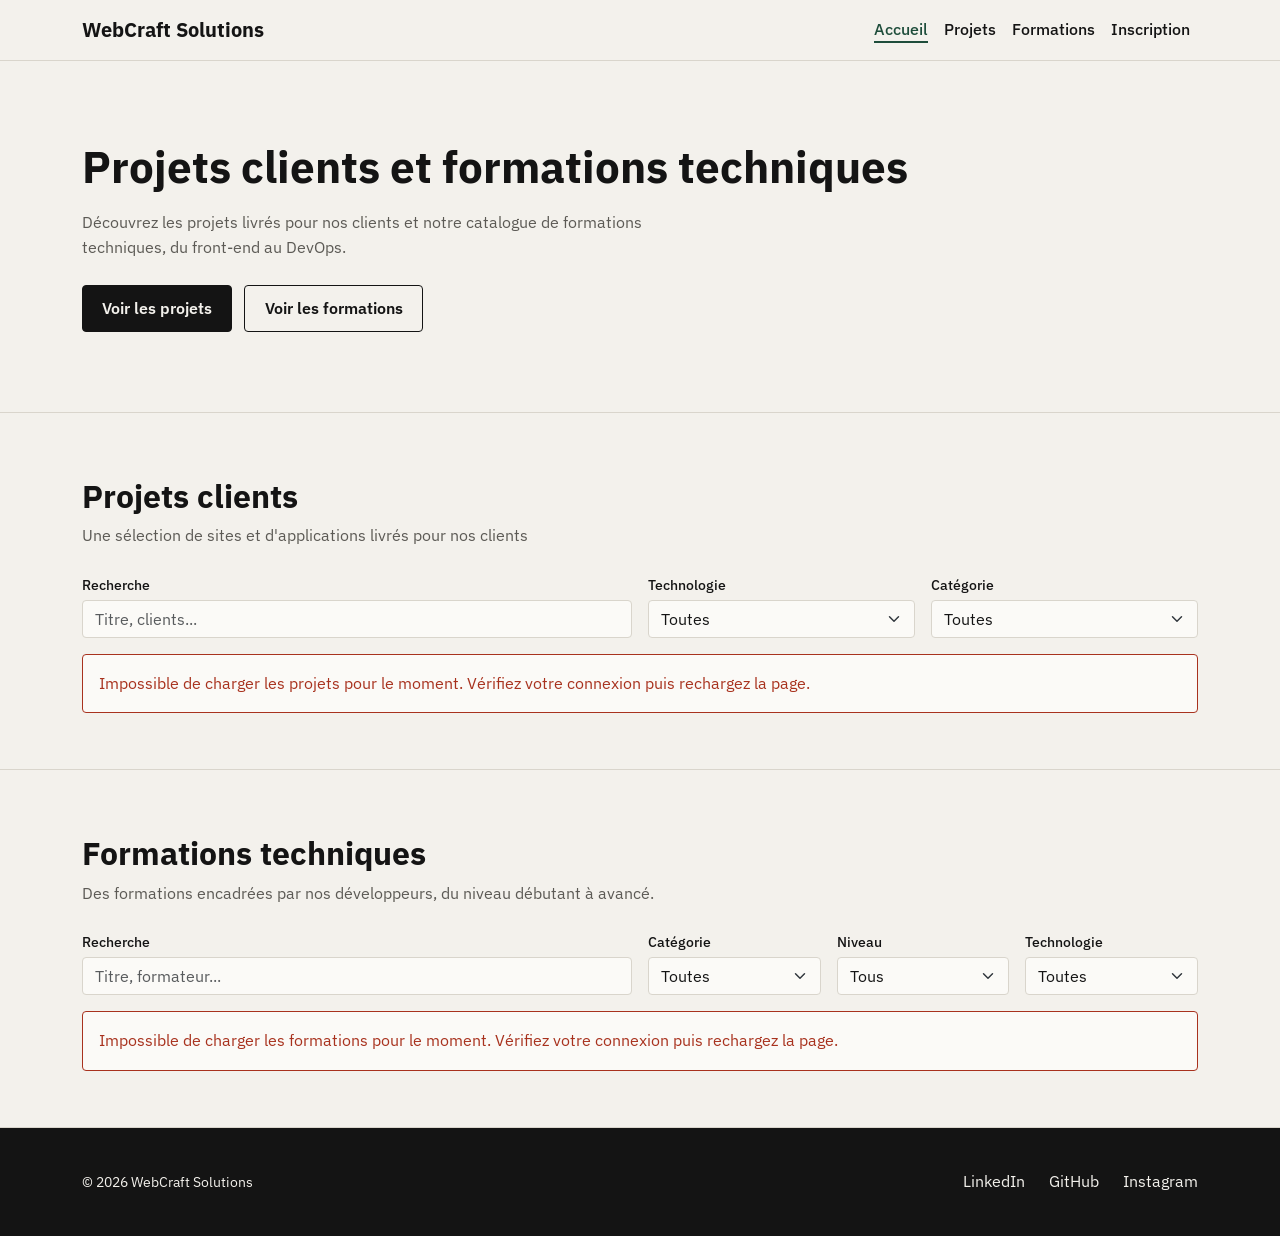
<file: index.html>
<!DOCTYPE html>
<html lang="fr">
<head>
    <meta charset="UTF-8">
    <meta name="viewport" content="width=device-width, initial-scale=1.0">
    <meta name="description" content="WebCraft Solutions : portfolio de projets clients et catalogue de formations techniques">
    <title>WebCraft Solutions | Accueil</title>
    <!-- ========== STYLES ========== -->
    <link rel="stylesheet" href="https://cdn.jsdelivr.net/npm/bootstrap@5.3.3/dist/css/bootstrap.min.css">
    <link rel="stylesheet" href="https://fonts.googleapis.com/css2?family=IBM+Plex+Sans:wght@400;500;600;700&display=swap">
    <link rel="stylesheet" href="css/style.css">
</head>
<body>

    <!-- ========== LIEN D'ÉVITEMENT ========== -->
    <a href="#main" class="skip-link">Aller au contenu</a>

    <!-- ========== HEADER ========== -->
    <header class="site-header sticky-top">
        <nav class="navbar navbar-expand-md" aria-label="Navigation principale">
            <div class="container">
                <a class="navbar-brand logo" href="index.html">WebCraft Solutions</a>

                <button class="navbar-toggler" type="button" data-bs-toggle="collapse" data-bs-target="#main-menu" aria-controls="main-menu" aria-expanded="false" aria-label="Ouvrir le menu">
                    <span class="navbar-toggler-icon"></span>
                </button>

                <div class="collapse navbar-collapse" id="main-menu">
                    <ul class="navbar-nav ms-auto">
                        <li class="nav-item"><a class="nav-link" href="index.html" aria-current="page">Accueil</a></li>
                        <li class="nav-item"><a class="nav-link" href="index.html#projets">Projets</a></li>
                        <li class="nav-item"><a class="nav-link" href="index.html#formations">Formations</a></li>
                        <li class="nav-item"><a class="nav-link" href="inscription.html">Inscription</a></li>
                    </ul>
                </div>
            </div>
        </nav>
    </header>

    <main id="main">

        <!-- ========== HERO ========== -->
        <section class="hero" id="accueil" aria-labelledby="hero-title">
            <div class="container fade-in">
                <h1 class="hero-title" id="hero-title">Projets clients et formations techniques</h1>
                <p class="hero-subtitle">
                    Découvrez les projets livrés pour nos clients et notre catalogue de formations techniques, du front-end au DevOps.
                </p>
                <div class="hero-actions">
                    <a href="#projets" class="btn-ink">Voir les projets</a>
                    <a href="#formations" class="btn-ink btn-ink--outline">Voir les formations</a>
                </div>
            </div>
        </section>

        <!-- ========== SECTION PROJETS ========== -->
        <section class="section" id="projets" aria-labelledby="projets-title">
            <div class="container">
                <div class="section-head">
                    <h2 id="projets-title">Projets clients</h2>
                    <p class="section-intro">Une sélection de sites et d'applications livrés pour nos clients</p>
                </div>

                <div class="filters row g-3">
                    <div class="col-12 col-md-6">
                        <label for="projects-search" class="filter-label">Recherche</label>
                        <input type="search" id="projects-search" class="form-control" placeholder="Titre, clients...">
                    </div>
                    <div class="col-6 col-md-3">
                        <label for="projects-tech" class="filter-label">Technologie</label>
                        <select id="projects-tech" class="form-select">
                            <option value="">Toutes</option>
                        </select>
                    </div>
                    <div class="col-6 col-md-3">
                        <label for="projects-category" class="filter-label">Catégorie</label>
                        <select id="projects-category" class="form-select">
                            <option value="">Toutes</option>
                        </select>
                    </div>
                </div>

                <p class="results-count" id="projects-count" aria-live="polite"></p>

                <div class="loader" id="projects-loader" role="status">
                    <span class="visually-hidden">Chargement des projets...</span>
                </div>
                <p class="api-error" id="projects-error" role="alert" hidden></p>

                <div class="row g-4" id="projects-grid"></div>
            </div>
        </section>

        <!-- ========== SECTION FORMATIONS ========== -->
        <section class="section" id="formations" aria-labelledby="formations-title">
            <div class="container">
                <div class="section-head">
                    <h2 id="formations-title">Formations techniques</h2>
                    <p class="section-intro">Des formations encadrées par nos développeurs, du niveau débutant à avancé.</p>
                </div>

                <div class="filters row g-3">
                    <div class="col-12 col-lg-6">
                        <label for="courses-search" class="filter-label">Recherche</label>
                        <input type="search" id="courses-search" class="form-control" placeholder="Titre, formateur...">
                    </div>
                    <div class="col-12 col-md-4 col-lg-2">
                        <label for="courses-category" class="filter-label">Catégorie</label>
                        <select id="courses-category" class="form-select">
                            <option value="">Toutes</option>
                        </select>
                    </div>
                    <div class="col-12 col-md-4 col-lg-2">
                        <label for="courses-level" class="filter-label">Niveau</label>
                        <select id="courses-level" class="form-select">
                            <option value="">Tous</option>
                        </select>
                    </div>
                    <div class="col-12 col-md-4 col-lg-2">
                        <label for="courses-tech" class="filter-label">Technologie</label>
                        <select id="courses-tech" class="form-select">
                            <option value="">Toutes</option>
                        </select>
                    </div>
                </div>

                <p class="results-count" id="courses-count" aria-live="polite"></p>

                <div class="loader" id="courses-loader" role="status">
                    <span class="visually-hidden">Chargement des formations...</span>
                </div>
                <p class="api-error" id="courses-error" role="alert" hidden></p>

                <div class="row g-4" id="courses-grid"></div>
            </div>
        </section>

    </main>

    <!-- ========== FOOTER ========== -->
    <footer class="site-footer">
        <div class="container footer-inner">
            <p class="footer-copy">&copy; 2026 WebCraft Solutions</p>
            <nav aria-label="Réseaux sociaux">
                <ul class="footer-social">
                    <li><a href="https://www.linkedin.com" target="_blank" rel="noopener" aria-label="LinkedIn (nouvel onglet)">LinkedIn</a></li>
                    <li><a href="https://github.com" target="_blank" rel="noopener" aria-label="GitHub (nouvel onglet)">GitHub</a></li>
                    <li><a href="https://www.instagram.com" target="_blank" rel="noopener" aria-label="Instagram (nouvel onglet)">Instagram</a></li>
                </ul>
            </nav>
        </div>
    </footer>

    <!-- ========== MODALS ========== -->
    <div class="modal fade" id="project-modal" tabindex="-1" role="dialog" aria-labelledby="project-modal-title" aria-hidden="true">
        <div class="modal-dialog modal-dialog-centered modal-dialog-scrollable modal-lg">
            <div class="modal-content">
                <div class="modal-header">
                    <h2 class="modal-title" id="project-modal-title">Projet</h2>
                    <button type="button" class="btn-close" data-bs-dismiss="modal" aria-label="Fermer"></button>
                </div>
                <div class="modal-body" id="project-modal-body"></div>
            </div>
        </div>
    </div>

    <div class="modal fade" id="course-modal" tabindex="-1" role="dialog" aria-labelledby="course-modal-title" aria-hidden="true">
        <div class="modal-dialog modal-dialog-centered modal-dialog-scrollable modal-lg">
            <div class="modal-content">
                <div class="modal-header">
                    <h2 class="modal-title" id="course-modal-title">Formation</h2>
                    <button type="button" class="btn-close" data-bs-dismiss="modal" aria-label="Fermer"></button>
                </div>
                <div class="modal-body" id="course-modal-body"></div>
                <div class="modal-footer">
                    <a href="inscription.html" class="btn-ink" id="course-modal-cta">S'inscrire maintenant</a>
                </div>
            </div>
        </div>
    </div>

    <!-- ========== SCRIPTS ========== -->
    <script src="https://cdn.jsdelivr.net/npm/bootstrap@5.3.3/dist/js/bootstrap.bundle.min.js"></script>

    <script src="js/main.js"></script>
</body>
</html>
</file>
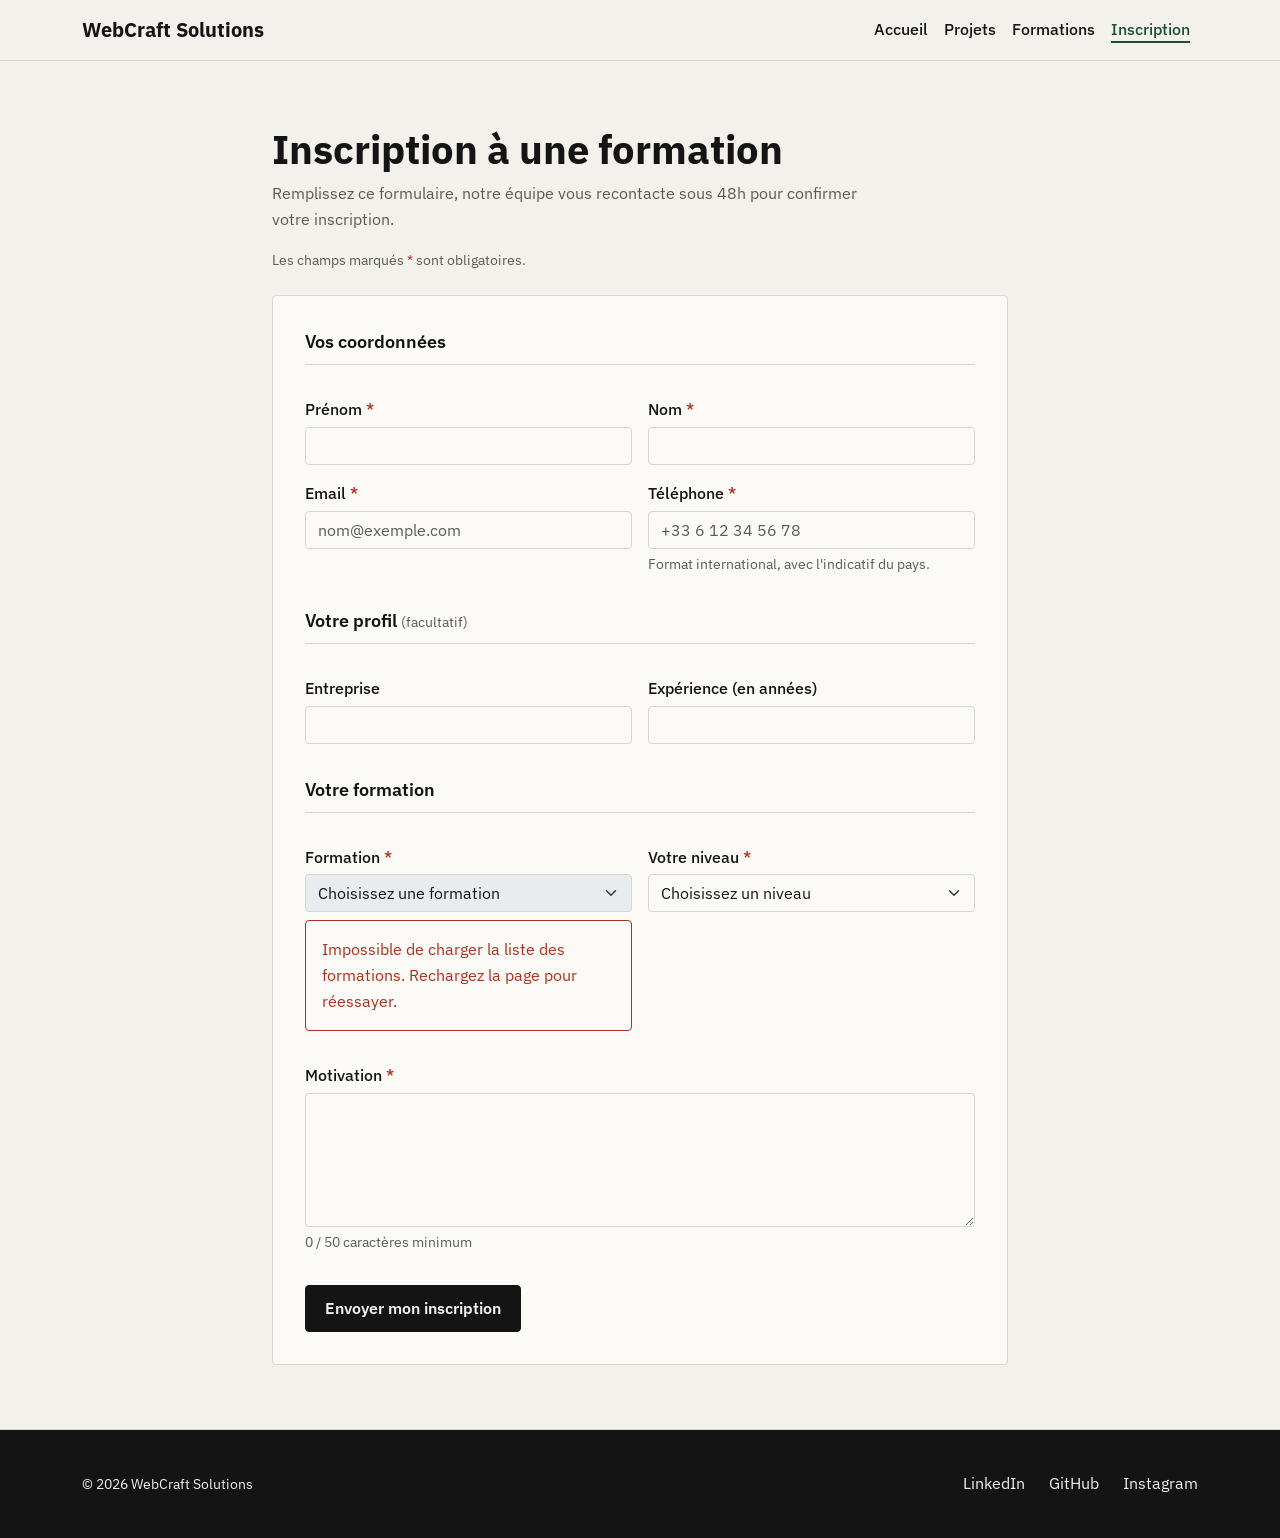
<file: inscription.html>
<!DOCTYPE html>
<html lang="fr">
<head>
    <meta charset="UTF-8">
    <meta name="viewport" content="width=device-width, initial-scale=1.0">
    <meta name="description" content="Inscription à une formation WebCraft Solutions.">
    <title>WebCraft Solutions | Inscription</title>
    <!-- ========== STYLES ========== -->
    <link rel="stylesheet" href="https://cdn.jsdelivr.net/npm/bootstrap@5.3.3/dist/css/bootstrap.min.css">
    <link rel="stylesheet" href="https://fonts.googleapis.com/css2?family=IBM+Plex+Sans:wght@400;500;600;700&display=swap">
    <link rel="stylesheet" href="css/style.css">
</head>
<body>
    <!-- ========== LIEN D'ÉVITEMENT ========== -->
    <a href="#main" class="skip-link">Aller au contenu</a>

    <!-- ========== HEADER ========== -->
    <header class="site-header sticky-top">
        <nav class="navbar navbar-expand-md" aria-label="Navigation principale">
            <div class="container">
                <a class="navbar-brand logo" href="index.html">WebCraft Solutions</a>

                <button class="navbar-toggler" type="button" data-bs-toggle="collapse" data-bs-target="#main-menu" aria-controls="main-menu" aria-expanded="false" aria-label="Ouvrir le menu">
                    <span class="navbar-toggler-icon"></span>
                </button>

                <div class="collapse navbar-collapse" id="main-menu">
                    <ul class="navbar-nav ms-auto">
                        <li class="nav-item"><a class="nav-link" href="index.html">Accueil</a></li>
                        <li class="nav-item"><a class="nav-link" href="index.html#projets">Projets</a></li>
                        <li class="nav-item"><a class="nav-link" href="index.html#formations">Formations</a></li>
                        <li class="nav-item"><a class="nav-link" href="inscription.html" aria-current="page">Inscription</a></li>
                    </ul>
                </div>
            </div>
        </nav>
    </header>

    <main id="main">

        <!-- ========== FORMULAIRE ========== -->
        <section class="section" aria-labelledby="form-title">
            <div class="container form-container">
                <div class="section-head">
                    <h1 id="form-title">Inscription à une formation</h1>
                    <p class="section-intro">Remplissez ce formulaire, notre équipe vous recontacte sous 48h pour confirmer votre inscription.</p>
                    <p class="form-note">Les champs marqués <span class="required" aria-hidden="true">*</span> sont obligatoires.</p>
                </div>

                <form id="signup-form" class="form-panel" novalidate>

                    <fieldset>
                        <legend>Vos coordonnées</legend>
                        <div class="row g-3">
                            <div class="col-12 col-md-6">
                                <label for="firstname" class="form-label">Prénom <span class="required" aria-hidden="true">*</span></label>
                                <input type="text" id="firstname" name="firstname" class="form-control" autocomplete="given-name" required aria-describedby="firstname-error">
                                <div class="invalid-feedback" id="firstname-error"></div>
                            </div>
                            <div class="col-12 col-md-6">
                                <label for="lastname" class="form-label">Nom <span class="required" aria-hidden="true">*</span></label>
                                <input type="text" id="lastname" name="lastname" class="form-control" autocomplete="family-name" required aria-describedby="lastname-error">
                                <div class="invalid-feedback" id="lastname-error"></div>
                            </div>
                            <div class="col-12 col-md-6">
                                <label for="email" class="form-label">Email <span class="required" aria-hidden="true">*</span></label>
                                <input type="email" id="email" name="email" class="form-control" autocomplete="email" placeholder="nom@exemple.com" required aria-describedby="email-error">
                                <div class="invalid-feedback" id="email-error"></div>
                            </div>
                            <div class="col-12 col-md-6">
                                <label for="phone" class="form-label">Téléphone <span class="required" aria-hidden="true">*</span></label>
                                <input type="tel" id="phone" name="phone" class="form-control" autocomplete="tel" placeholder="+33 6 12 34 56 78" required aria-describedby="phone-hint phone-error">
                                <div class="form-text" id="phone-hint">Format international, avec l'indicatif du pays.</div>
                                <div class="invalid-feedback" id="phone-error"></div>
                            </div>
                        </div>
                    </fieldset>

                    <fieldset>
                        <legend>Votre profil <span class="legend-hint">(facultatif)</span></legend>
                        <div class="row g-3">
                            <div class="col-12 col-md-6">
                                <label for="company" class="form-label">Entreprise</label>
                                <input type="text" id="company" name="company" class="form-control" autocomplete="organization">
                            </div>
                            <div class="col-12 col-md-6">
                                <label for="experience" class="form-label">Expérience (en années)</label>
                                <input type="number" id="experience" name="experience" class="form-control" min="0" max="50" step="1" aria-describedby="experience-error">
                                <div class="invalid-feedback" id="experience-error"></div>
                            </div>
                        </div>
                    </fieldset>

                    <fieldset>
                        <legend>Votre formation</legend>
                        <div class="row g-3">
                            <div class="col-12 col-md-6">
                                <label for="course" class="form-label">Formation <span class="required" aria-hidden="true">*</span></label>
                                <select id="course" name="course" class="form-select" required aria-describedby="course-error">
                                    <option value="">Choisissez une formation</option>
                                </select>
                                <div class="invalid-feedback" id="course-error"></div>
                                <div class="loader loader--small" id="course-loader" role="status" hidden>
                                    <span class="visually-hidden">Chargement des formations...</span>
                                </div>
                                <p class="api-error mt-2" id="course-api-error" role="alert" hidden></p>
                            </div>
                            <div class="col-12 col-md-6">
                                <label for="level" class="form-label">Votre niveau <span class="required" aria-hidden="true">*</span></label>
                                <select id="level" name="level" class="form-select" required aria-describedby="level-error">
                                    <option value="">Choisissez un niveau</option>
                                    <option value="Débutant">Débutant</option>
                                    <option value="Intermédiaire">Intermédiaire</option>
                                    <option value="Avancé">Avancé</option>
                                </select>
                                <div class="invalid-feedback" id="level-error"></div>
                            </div>
                            <div class="col-12">
                                <label for="motivation" class="form-label">Motivation <span class="required" aria-hidden="true">*</span></label>
                                <textarea id="motivation" name="motivation" class="form-control" rows="5" required aria-describedby="motivation-count motivation-error"></textarea>
                                <div class="form-text" id="motivation-count">0 / 50 caractères minimum</div>
                                <div class="invalid-feedback" id="motivation-error"></div>
                            </div>
                        </div>
                    </fieldset>

                    <button type="submit" class="btn-ink">Envoyer mon inscription</button>
                </form>
            </div>
        </section>

    </main>

    <!-- ========== FOOTER ========== -->
    <footer class="site-footer">
        <div class="container footer-inner">
            <p class="footer-copy">&copy; 2026 WebCraft Solutions</p>
            <nav aria-label="Réseaux sociaux">
                <ul class="footer-social">
                    <li><a href="https://www.linkedin.com" target="_blank" rel="noopener" aria-label="LinkedIn (nouvel onglet)">LinkedIn</a></li>
                    <li><a href="https://github.com" target="_blank" rel="noopener" aria-label="GitHub (nouvel onglet)">GitHub</a></li>
                    <li><a href="https://www.instagram.com" target="_blank" rel="noopener" aria-label="Instagram (nouvel onglet)">Instagram</a></li>
                </ul>
            </nav>
        </div>
    </footer>

    <!-- ========== MODAL SUCCÈS ========== -->
    <div class="modal fade" id="success-modal" tabindex="-1" role="dialog" aria-labelledby="success-modal-title" aria-hidden="true">
        <div class="modal-dialog modal-dialog-centered">
            <div class="modal-content">
                <div class="modal-header">
                    <h2 class="modal-title" id="success-modal-title">Inscription envoyée</h2>
                    <button type="button" class="btn-close" data-bs-dismiss="modal" aria-label="Fermer"></button>
                </div>
                <div class="modal-body">
                    <p id="success-message"></p>
                </div>
                <div class="modal-footer">
                    <button type="button" class="btn-ink" data-bs-dismiss="modal">Fermer</button>
                </div>
            </div>
        </div>
    </div>

    <!-- ========== SCRIPTS ========== -->
    <script src="https://cdn.jsdelivr.net/npm/bootstrap@5.3.3/dist/js/bootstrap.bundle.min.js"></script>
    <script src="js/main.js"></script>
</body>
</html>
</file>
<file: css/style.css>
/* ---------- 1. Variables ---------- */
:root {
  /* Couleurs */
  --color-paper: #f3f1ec;
  --color-surface: #fbfaf7;
  --color-ink: #141414;
  --color-ink-soft: #5c5a55;
  --color-line: #d9d5cc;
  --color-accent: #1e4d3b;
  --color-accent-soft: #dfe8e2;
  --color-error: #a8321e;
  --color-success: #1e4d3b;

  /* Typographie */
  --font-main: "IBM Plex Sans", Arial, sans-serif;
  --text-xs: 0.8rem;
  --text-sm: 0.85rem;
  --text-md: 0.9rem;

  /* Formes et effets */
  --radius: 4px;
  --touch-size: 44px;
  --border: 1px solid var(--color-line);
  --transition: 0.2s ease;

  /* Bootstrap */
  --bs-body-font-family: var(--font-main);
  --bs-body-color: var(--color-ink);
  --bs-body-bg: var(--color-paper);
  --bs-border-radius: var(--radius);
  --bs-border-color: var(--color-line);
  --bs-link-color-rgb: 30, 77, 59;
  --bs-form-valid-color: var(--color-success);
  --bs-form-valid-border-color: var(--color-success);
  --bs-form-invalid-color: var(--color-error);
  --bs-form-invalid-border-color: var(--color-error);
}

/* ---------- 2. Base ---------- */
html {
  scroll-padding-top: 5rem;
}

body {
  font-family: var(--font-main);
  color: var(--color-ink);
  background-color: var(--color-paper);
  line-height: 1.6;
}

h1, h2, h3 {
  font-weight: 700;
}

a {
  color: var(--color-accent);
  transition: color var(--transition);
}

a:hover {
  color: var(--color-ink);
}

:focus-visible {
  outline: 2px solid var(--color-accent);
  outline-offset: 2px;
}

/* ---------- 3. Boutons ---------- */
.btn-ink {
  display: inline-block;
  padding: 0.6rem 1.2rem;
  font-weight: 600;
  text-decoration: none;
  color: var(--color-paper);
  background-color: var(--color-ink);
  border: 1px solid var(--color-ink);
  border-radius: var(--radius);
  cursor: pointer;
  transition: background-color var(--transition), border-color var(--transition), color var(--transition), transform var(--transition);
}

.btn-ink:hover {
  color: var(--color-paper);
  background-color: var(--color-accent);
  border-color: var(--color-accent);
}

.btn-ink:active {
  background-color: var(--color-ink);
  border-color: var(--color-ink);
  transform: scale(0.97);
}

.btn-ink--outline {
  color: var(--color-ink);
  background-color: transparent;
}

.btn-ink--small {
  align-self: flex-start;
  margin-top: auto;
  min-height: var(--touch-size);
  padding: 0.6rem 1rem;
  font-size: var(--text-md);
}

.btn-ink:disabled {
  color: var(--color-ink-soft);
  border-color: var(--color-line);
  cursor: not-allowed;
}

.btn-ink:disabled:hover {
  background-color: transparent;
}

/* ---------- 4. Accessibilité ---------- */
.skip-link {
  position: absolute;
  top: -100px;
  left: 1rem;
  z-index: 2000;
  padding: 0.5rem 1rem;
  color: var(--color-paper);
  background-color: var(--color-ink);
}

.skip-link:focus {
  top: 1rem;
}

/* ---------- 5. Header / navigation ---------- */
.site-header {
  background-color: var(--color-paper);
  border-bottom: var(--border);
}

.logo {
  font-weight: 700;
  color: var(--color-ink);
}

.navbar-toggler {
  border-color: var(--color-ink);
}

.nav-link {
  display: flex;
  align-items: center;
  min-height: var(--touch-size);
  color: var(--color-ink);
  font-weight: 500;
}

.nav-link:hover {
  color: var(--color-accent);
}

.nav-link[aria-current="page"] {
  color: var(--color-accent);
  text-decoration: underline;
  text-decoration-thickness: 2px;
  text-underline-offset: 6px;
}

/* ---------- 6. Hero ---------- */
.hero {
  padding: 3.5rem 0;
  border-bottom: var(--border);
}

.hero-title {
  font-size: 2rem;
  line-height: 1.2;
  margin-bottom: 1rem;
}

.hero-subtitle {
  max-width: 38rem;
  color: var(--color-ink-soft);
  margin-bottom: 1.5rem;
}

.hero-actions {
  display: flex;
  flex-wrap: wrap;
  gap: 0.75rem;
}

/* ---------- 7. Sections ---------- */
.section {
  padding: 3rem 0;
  border-bottom: var(--border);
}

.section-head {
  margin-bottom: 1.5rem;
}

.section-intro {
  color: var(--color-ink-soft);
  max-width: 38rem;
}

/* ---------- 8. Filtres ---------- */
.filters {
  margin-bottom: 1rem;
}

.filter-label {
  display: block;
  font-size: var(--text-md);
  font-weight: 500;
  margin-bottom: 0.25rem;
}

.form-control,
.form-select {
  background-color: var(--color-surface);
  border: var(--border);
  border-radius: var(--radius);
  transition: border-color var(--transition);
}

.form-control:focus,
.form-select:focus {
  border-color: var(--color-ink);
  box-shadow: none;
  outline: 2px solid var(--color-accent);
  outline-offset: 1px;
}

.results-count {
  font-size: var(--text-md);
  color: var(--color-ink-soft);
  margin-bottom: 1rem;
}

/* ---------- 9. États : chargement et erreur ---------- */
.loader {
  width: 40px;
  height: 40px;
  margin: 3rem auto;
  border: 3px solid var(--color-line);
  border-top-color: var(--color-accent);
  border-radius: 50%;
  animation: spin 0.8s linear infinite;
}

.loader--small {
  width: 24px;
  height: 24px;
  margin: 0.5rem 0 0;
  border-width: 2px;
}

.api-error {
  padding: 1rem;
  color: var(--color-error);
  background-color: var(--color-surface);
  border: 1px solid var(--color-error);
  border-radius: var(--radius);
}

.empty-state {
  padding: 2rem;
  text-align: center;
  color: var(--color-ink-soft);
}

/* ---------- 10. Footer ---------- */
.site-footer {
  padding: 2rem 0;
  background-color: var(--color-ink);
  color: var(--color-paper);
}

.footer-inner {
  display: flex;
  flex-direction: column;
  gap: 1rem;
}

.footer-copy {
  font-size: var(--text-md);
  margin: 0;
}

.footer-social {
  display: flex;
  gap: 1.5rem;
  list-style: none;
  padding: 0;
  margin: 0;
}

.footer-social a {
  display: inline-flex;
  align-items: center;
  min-height: var(--touch-size);
  color: var(--color-paper);
  text-decoration: none;
}

.footer-social a:hover {
  color: var(--color-paper);
  text-decoration: underline;
}

/* ---------- 11. Modals ---------- */
.modal-content {
  background-color: var(--color-surface);
  border: var(--border);
  border-radius: var(--radius);
}

.modal-header,
.modal-footer {
  border-color: var(--color-line);
}

.modal-title {
  font-size: 1.4rem;
  font-weight: 700;
}

.modal-img {
  width: 100%;
  aspect-ratio: 16 / 9;
  object-fit: cover;
  font-size: var(--text-sm);
  color: var(--color-ink-soft);
  background-color: var(--color-accent-soft);
  border-radius: var(--radius);
  margin-bottom: 1rem;
}

.modal-details {
  display: grid;
  grid-template-columns: max-content 1fr;
  gap: 0.25rem 1rem;
  margin: 1rem 0;
}

.modal-details dt {
  font-weight: 600;
}

.modal-details dd {
  margin: 0;
  color: var(--color-ink-soft);
}

.modal-subtitle {
  font-size: 1rem;
  font-weight: 600;
  margin-top: 1.25rem;
}

/* ---------- 12. Cartes ---------- */
.card-item {
  display: flex;
  flex-direction: column;
  height: 100%;
  background-color: var(--color-surface);
  border: var(--border);
  border-radius: var(--radius);
  overflow: hidden;
  transition: border-color var(--transition);
}

.card-item:hover {
  border-color: var(--color-ink-soft);
}

.card-item-img {
  width: 100%;
  aspect-ratio: 16 / 10;
  object-fit: cover;
  font-size: var(--text-sm);
  color: var(--color-ink-soft);
  background-color: var(--color-accent-soft);
}

.card-item-body {
  display: flex;
  flex-direction: column;
  flex-grow: 1;
  gap: 0.4rem;
  padding: 1rem;
}

.card-item-top {
  display: flex;
  justify-content: space-between;
  align-items: center;
  gap: 0.5rem;
}

.card-item-meta {
  font-size: var(--text-sm);
  color: var(--color-ink-soft);
  margin: 0;
}

.card-item-title {
  font-size: 1.15rem;
  margin: 0;
}

.card-item-sub,
.card-item-info {
  font-size: var(--text-md);
  color: var(--color-ink-soft);
  margin: 0;
}

.card-item-actions {
  display: flex;
  flex-wrap: wrap;
  gap: 0.5rem;
  margin-top: auto;
}

.badge-list {
  display: flex;
  flex-wrap: wrap;
  gap: 0.4rem;
  list-style: none;
  padding: 0;
  margin: 0.25rem 0 0.75rem;
}

.badge-tech {
  font-size: var(--text-xs);
  padding: 0.1rem 0.5rem;
  color: var(--color-accent);
  background-color: var(--color-accent-soft);
  border-radius: var(--radius);
}

.badge-status {
  font-size: var(--text-xs);
  padding: 0.1rem 0.5rem;
  border: 1px solid currentColor;
  border-radius: var(--radius);
}

.badge-status.is-available {
  color: var(--color-accent);
}

.badge-status.is-full {
  color: var(--color-error);
}

/* ---------- 13. Formulaire ---------- */
.form-container {
  max-width: 760px;
}

.form-note {
  font-size: var(--text-md);
  color: var(--color-ink-soft);
  margin: 0.5rem 0 0;
}

.required {
  color: var(--color-error);
}

.form-panel {
  padding: 1.25rem;
  background-color: var(--color-surface);
  border: var(--border);
  border-radius: var(--radius);
}

.form-panel fieldset {
  margin-bottom: 2rem;
}

.form-panel legend {
  font-size: 1.1rem;
  font-weight: 600;
  padding-bottom: 0.5rem;
  margin-bottom: 1rem;
  border-bottom: var(--border);
}

.legend-hint {
  font-size: var(--text-md);
  font-weight: 400;
  color: var(--color-ink-soft);
}

.form-label {
  font-weight: 500;
  margin-bottom: 0.25rem;
}

.form-text.is-complete {
  color: var(--color-success);
}

.form-control.is-valid:focus,
.form-control.is-invalid:focus,
.form-select.is-valid:focus,
.form-select.is-invalid:focus {
  box-shadow: none;
}

/* ---------- 14. Animations ---------- */
@keyframes fade-in {
  from {
    opacity: 0;
  }
  to {
    opacity: 1;
  }
}

@keyframes spin {
  to {
    transform: rotate(360deg);
  }
}

.fade-in {
  animation: fade-in 0.8s ease both;
}

@media (prefers-reduced-motion: reduce) {
  .fade-in,
  .loader {
    animation: none;
  }
}

/* ---------- 15. Responsive (768px et +) ---------- */
@media (min-width: 768px) {
  .hero {
    padding: 5rem 0;
  }

  .hero-title {
    font-size: 2.75rem;
  }

  .section {
    padding: 4rem 0;
  }

  .footer-inner {
    flex-direction: row;
    justify-content: space-between;
    align-items: center;
  }

  .form-panel {
    padding: 2rem;
  }
}
</file>
